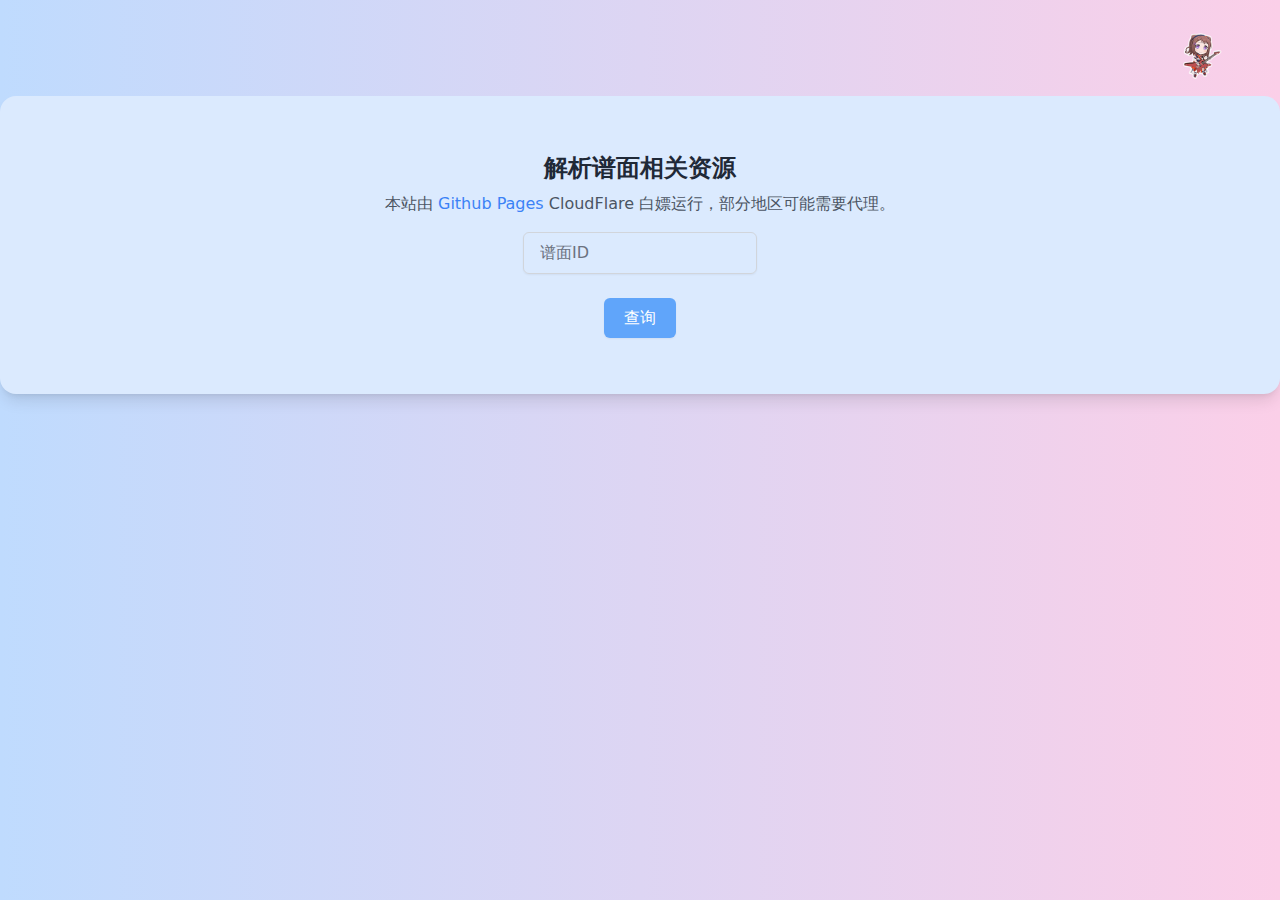
<file: index.html>
<!DOCTYPE html>
<html lang="zh">

<head>
    <meta charset="UTF-8">
    <meta name="viewport"
        content="width=device-width, initial-scale=1.0, viewport-fit=cover, minimum-scale=1, maximum-scale=1.0, user-scalable=0" />
    <title>bdc</title>
    <link rel="stylesheet" href="./output.css">
    <link rel="icon" href="./logo.png" type="image/x-icon">

    <style>
        @keyframes slideDown {
            from {
                transform: translateY(-10%);
                opacity: 0;
            }

            to {
                transform: translateY(0);
                opacity: 1;
            }
        }

        .animate-slide-down {
            animation: slideDown 0.4s ease-out forwards;
        }


        /*@keyframes bob {*/

        /*    0%,*/
        /*    100% {*/
        /*        transform: translateY(-10px);*/
        /*    }*/

        /*    50% {*/
        /*        transform: translateY(10px);*/
        /*    }*/
        /*}*/

        .bob {
            animation: bob 10s infinite alternate;
        }

        @keyframes sway {

            0%,
            100% {
                transform: rotate(-16deg);
            }

            50% {
                transform: rotate(8deg);
            }
        }

        .sway {
            animation: sway 8s infinite alternate;
        }
    </style>
</head>


<body class="flex justify-center items-center bg-gradient-to-r from-blue-200 to-pink-200 pt-20">
    <div class="flex flex-col items-center w-full">
        <div class="container p-14 shadow-lg animate-slide-down my-4 bg-blue-100 blur-bg rounded-2xl">
            <h1 class="text-center text-2xl font-bold text-gray-800">解析谱面相关资源</h1>
            <!-- <p class="text-center text-gray-600 mt-2">本站需要连通 GitHub CloudFlare 站点，可能需要配合代理使用。</p> -->
            <p class="text-center text-gray-600 mt-2">本站由 <a href="https://github.com/kumoSleeping/bdc"
                    class="text-blue-500 hover:underline">Github Pages</a> CloudFlare 白嫖运行，部分地区可能需要代理。</p>

            <form id="queryForm" class="mt-4 flex flex-col items-center" action="javascript:void(0);">
                <input type="text" name="mm"
                    class=" px-4 py-2 border border-gray-300 rounded-md shadow-sm bg-transparent placeholder-gray-500 text-gray-800"
                    placeholder="谱面ID" required>
                <input type="submit" value="查询"
                    class="mt-6 px-5 py-2 rounded-md shadow-sm cursor-pointer bg-blue-400  hover:bg-blue-600 text-white">
                <!-- px-4 py-2 bg-blue-500 hover:bg-blue-600 text-white font-bold rounded-md cursor-pointer transition duration-300 ease-in-out -->
            </form>
        </div>
        <!-- 使用 Flexbox 让这个 div 自动左右缩放 -->
        <div class="container p-14 shadow-lg animate-slide-down my-7 bg-blue-100 blur-bg rounded-2xl flex-grow w-full hidden"
            id="resultsContainer"> <!-- 隐藏这个 div -->
            <div id="result" class=" flex flex-wrap justify-center space-x-4 rounded-md shadow-sm cursor-pointer"></div>
        </div>
        <div class="container p-14 shadow-lg animate-slide-down my-3 bg-blue-100 blur-bg rounded-2xl flex-grow w-full hidden"
            id="extraInfoContainer">
            <!-- 页面底脚 -->
            <p class="text-center text-gray-600">项目地址: <a href="https://github.com/kumoSleeping/bdc"
                    class="text-blue-500 hover:underline">kumoSleeping/bdc</a> 欢迎 Star 喵～</p>
            <!-- 居中的kumo签名2024 -->
            <p class="text-center text-gray-600 mt-2">kumo @Sleeping <a href="https://github.com/kumoSleeping"
                    class="text-blue-500 hover:underline">@2024</a></p>
        </div>

        <div id="copyAlert"
            class="fixed top-5 right-5 bg-blue-400 text-white py-2 px-7 rounded-md opacity-0 transition-opacity pointer-events-none">
            已复制
        </div>

        <div id="submitAlert"
            class="fixed top-5 right-5 bg-blue-400 text-white py-2 px-7 rounded-md opacity-0 transition-opacity pointer-events-none">
            正在查询
        </div>

        <img id="floatingImage" src="./logo.png" alt="ksm"
            class="absolute sway w-16 h-16 opacity-90 right-12 top-6 pointer-events-none">


    </div>
</body>



<script>
    document.getElementById('queryForm').addEventListener('submit', function (e) {
        e.preventDefault();
        var mm = document.querySelector('[name="mm"]').value;
        queryChart(mm); // 启动查询函数
    });

    function queryChart(mm) {
        console.log('开始查询，谱面ID:', mm);
        queryChartAlert(mm);
        const url = `https://chart-workers.kumo.ltd/?apiUrl=https://bestdori.com/api/post/details?id=${mm}`;

        // 隐藏extraInfoContainer和resultsContainer每次查询开始时
        const extraInfoContainer = document.getElementById('extraInfoContainer');
        extraInfoContainer.classList.add('hidden');
        const resultsContainer = document.getElementById('resultsContainer');
        resultsContainer.classList.add('hidden');

        fetch(url)
            .then(response => {
                if (!response.ok) {
                    throw new Error('网络响应错误');
                }
                return response.json();
            })
            .then(data => {
                console.log('查询结果:', data);
                if (data && data.post) {
                    // 处理数据
                    try {
                        // 尝试执行可能抛出错误的代码
                        chartJson = JSON.stringify(data.post.chart).replace(/ /g, '').replace(/'/g, '"').replace(/True/g, 'true');
                    } catch (error) {
                        // 捕获到错误时执行
                        console.error('处理chartJson时发生错误:', error);
                        displayError('查询异常', '大概是此ID的帖子不存在谱面文件。');
                        return; // 由于发生错误，提前退出函数
                    }
                    const title = data.post.title + ' - ' + data.post.artists;
                    // "author":{"username":"LiyaWhite","nickname":"莉娅酱","titles":null},"likes":4,"liked":false,"tags":[]}}
                    let author;

                    if (data.post.author.nickname) {
                        author = data.post.author.nickname + ' (' + data.post.author.username + ')';
                    } else {
                        author = data.post.author.username;
                    }
                    const au_ayachan = `https://proxy.ayachan.fun/assets/bestdori/${mm}/audio`;
                    const co_ayachan = `https://proxy.ayachan.fun/assets/bestdori/${mm}/cover`;
                    const au = data.post.song && data.post.song.audio ? data.post.song.audio : false;
                    const co = data.post.song && data.post.song.cover ? data.post.song.cover : false;

                    // 显示结果并添加按钮
                    displayResultsAndButtons(author, title, chartJson, au, co, au_ayachan, co_ayachan);
                    // alert("查询成功，请查看隐藏的内容。");
                } else {
                    displayError('查询异常', '未找到相关谱面，请检查谱面ID是否正确。');
                }
            })
            .catch(error => {
                console.error('查询失败:', error);
                displayError('查询失败', '请检查网络连接或报告项目管理员。');
            });
    }

    function displayError(title, text) {
        const resultContainer = document.getElementById('result');
        resultContainer.innerHTML = ''; // 清空现有内容
        resultsContainer.classList.remove('hidden'); // 显示结果容器

        // 确保resultContainer使用垂直排列
        resultContainer.className = 'mt flex flex-col justify-center items-center space-y-4 rounded-md';

        const errorTitle = document.createElement('h2');
        errorTitle.textContent = title;
        errorTitle.className = 'text-center text-2xl font-bold text-red-600';
        resultContainer.appendChild(errorTitle);

        const errorText = document.createElement('p');
        errorText.textContent = text;
        errorText.className = 'text-center text-gray-600 mt-2';
        resultContainer.appendChild(errorText);

        // 显示第三个盒子的逻辑
        setTimeout(() => {
            const extraInfoContainer = document.getElementById('extraInfoContainer');
            extraInfoContainer.classList.remove('hidden');
        }, 500); // 0.5秒后执行


    }

    function displayResultsAndButtons(author, title, chartJson, au, co, au_ayachan, co_ayachan) {
        const resultContainer = document.getElementById('result');
        const resultsContainer = document.getElementById('resultsContainer'); // 确保你有这个ID对应的元素
        resultContainer.innerHTML = ''; // 清空现有内容
        resultsContainer.classList.remove('hidden'); // 移除hidden类，使其显示

        // 确保外层容器使用纵向排列
        resultContainer.className = 'flex flex-col justify-center items-center space-y-4';

        // 创建并添加标题
        const titleElement = document.createElement('h2');
        titleElement.textContent = title;
        titleElement.className = 'text-center text-2xl font-bold text-gray-800';
        resultContainer.appendChild(titleElement);

        // 创建并添加简短的介绍文本 - 第一部分
        const textElement1 = document.createElement('p');
        textElement1.textContent = author; // 第一部分文本
        textElement1.className = 'text-center text-gray-600';
        resultContainer.appendChild(textElement1);

        // 创建并添加简短的介绍文本 - 第二部分
        // const textElement2 = document.createElement('p');
        // textElement2.textContent = "及相关操作"; // 第二部分文本
        // textElement2.className = 'text-center text-gray-600';
        // resultContainer.appendChild(textElement2);

        // 使用Tailwind CSS的flex布局类来处理按钮的容器
        const buttonRow = document.createElement('div');
        buttonRow.className = 'flex flex-wrap justify-center gap-2';

        // 创建并添加按钮到buttonRow，使用Tailwind CSS的类
        addButton('复制谱面代码', () => copyToClipboard(chartJson), buttonRow);
        if (au) {
            addButton('复制音源链接', () => copyToClipboard(au), buttonRow);
        }
        if (co) {
            addButton('复制封面链接', () => copyToClipboard(co), buttonRow);
        }
        addButton('下载音源(ayachan反代)', () => window.open(au_ayachan, '_blank'), buttonRow);
        addButton('下载封面(ayachan反代)', () => window.open(co_ayachan, '_blank'), buttonRow);

        // 将buttonRow容器添加到resultContainer中
        resultContainer.appendChild(buttonRow);


        // 显示第三个盒子的逻辑
        setTimeout(() => {
            const extraInfoContainer = document.getElementById('extraInfoContainer');
            extraInfoContainer.classList.remove('hidden');
        }, 500); // 0.5秒后执行

    }


    function addButton(text, action, container) {
        const button = document.createElement('button');
        button.textContent = text;
        button.onclick = action;
        // 应用Tailwind CSS的类来设置按钮样式
        button.className = 'px-4 py-2 bg-blue-400 hover:bg-blue-600 text-white font-bold rounded-md cursor-pointer transition duration-300 ease-in-out';
        container.appendChild(button);
    }


    function copyToClipboard(text) {
        navigator.clipboard.writeText(text).then(() => {
            const alertBox = document.getElementById('copyAlert');
            alertBox.classList.remove('opacity-0'); // 显示提示
            alertBox.classList.add('opacity-100');

            setTimeout(() => {
                alertBox.classList.remove('opacity-100'); // 几秒后隐藏提示
                alertBox.classList.add('opacity-0');
            }, 700); // 3秒后自动消失
        }, (err) => {
            console.error('复制失败:', err);
        });
    }

    function queryChartAlert(mm) {
        // alert("查询成功，请查看隐藏的内容。");
        const alertBox = document.getElementById('submitAlert');
        alertBox.classList.remove('opacity-0'); // 显示提示
        alertBox.classList.add('opacity-100');

        setTimeout(() => {
            alertBox.classList.remove('opacity-100'); // 几秒后隐藏提示
            alertBox.classList.add('opacity-0');
        }, 700); // time

    }

    document.addEventListener('mousemove', function (e) {
        const floatingImage = document.getElementById('floatingImage');
        const mouseX = e.clientX;
        const mouseY = e.clientY;

        const translateX = mouseX - (floatingImage.offsetWidth / 2 - 30);
        const translateY = mouseY - (floatingImage.offsetHeight / 2 - 30);

        floatingImage.style.left = `${translateX}px`;
        floatingImage.style.top = `${translateY}px`;
    });

</script>
</body>

</html>
</file>
<file: output.css>
/*
! tailwindcss v3.4.10 | MIT License | https://tailwindcss.com
*/

/*
1. Prevent padding and border from affecting element width. (https://github.com/mozdevs/cssremedy/issues/4)
2. Allow adding a border to an element by just adding a border-width. (https://github.com/tailwindcss/tailwindcss/pull/116)
*/

*,
::before,
::after {
  box-sizing: border-box;
  /* 1 */
  border-width: 0;
  /* 2 */
  border-style: solid;
  /* 2 */
  border-color: #e5e7eb;
  /* 2 */
}

::before,
::after {
  --tw-content: '';
}

/*
1. Use a consistent sensible line-height in all browsers.
2. Prevent adjustments of font size after orientation changes in iOS.
3. Use a more readable tab size.
4. Use the user's configured `sans` font-family by default.
5. Use the user's configured `sans` font-feature-settings by default.
6. Use the user's configured `sans` font-variation-settings by default.
7. Disable tap highlights on iOS
*/

html,
:host {
  line-height: 1.5;
  /* 1 */
  -webkit-text-size-adjust: 100%;
  /* 2 */
  -moz-tab-size: 4;
  /* 3 */
  -o-tab-size: 4;
     tab-size: 4;
  /* 3 */
  font-family: ui-sans-serif, system-ui, sans-serif, "Apple Color Emoji", "Segoe UI Emoji", "Segoe UI Symbol", "Noto Color Emoji";
  /* 4 */
  font-feature-settings: normal;
  /* 5 */
  font-variation-settings: normal;
  /* 6 */
  -webkit-tap-highlight-color: transparent;
  /* 7 */
}

/*
1. Remove the margin in all browsers.
2. Inherit line-height from `html` so users can set them as a class directly on the `html` element.
*/

body {
  margin: 0;
  /* 1 */
  line-height: inherit;
  /* 2 */
}

/*
1. Add the correct height in Firefox.
2. Correct the inheritance of border color in Firefox. (https://bugzilla.mozilla.org/show_bug.cgi?id=190655)
3. Ensure horizontal rules are visible by default.
*/

hr {
  height: 0;
  /* 1 */
  color: inherit;
  /* 2 */
  border-top-width: 1px;
  /* 3 */
}

/*
Add the correct text decoration in Chrome, Edge, and Safari.
*/

abbr:where([title]) {
  -webkit-text-decoration: underline dotted;
          text-decoration: underline dotted;
}

/*
Remove the default font size and weight for headings.
*/

h1,
h2,
h3,
h4,
h5,
h6 {
  font-size: inherit;
  font-weight: inherit;
}

/*
Reset links to optimize for opt-in styling instead of opt-out.
*/

a {
  color: inherit;
  text-decoration: inherit;
}

/*
Add the correct font weight in Edge and Safari.
*/

b,
strong {
  font-weight: bolder;
}

/*
1. Use the user's configured `mono` font-family by default.
2. Use the user's configured `mono` font-feature-settings by default.
3. Use the user's configured `mono` font-variation-settings by default.
4. Correct the odd `em` font sizing in all browsers.
*/

code,
kbd,
samp,
pre {
  font-family: ui-monospace, SFMono-Regular, Menlo, Monaco, Consolas, "Liberation Mono", "Courier New", monospace;
  /* 1 */
  font-feature-settings: normal;
  /* 2 */
  font-variation-settings: normal;
  /* 3 */
  font-size: 1em;
  /* 4 */
}

/*
Add the correct font size in all browsers.
*/

small {
  font-size: 80%;
}

/*
Prevent `sub` and `sup` elements from affecting the line height in all browsers.
*/

sub,
sup {
  font-size: 75%;
  line-height: 0;
  position: relative;
  vertical-align: baseline;
}

sub {
  bottom: -0.25em;
}

sup {
  top: -0.5em;
}

/*
1. Remove text indentation from table contents in Chrome and Safari. (https://bugs.chromium.org/p/chromium/issues/detail?id=999088, https://bugs.webkit.org/show_bug.cgi?id=201297)
2. Correct table border color inheritance in all Chrome and Safari. (https://bugs.chromium.org/p/chromium/issues/detail?id=935729, https://bugs.webkit.org/show_bug.cgi?id=195016)
3. Remove gaps between table borders by default.
*/

table {
  text-indent: 0;
  /* 1 */
  border-color: inherit;
  /* 2 */
  border-collapse: collapse;
  /* 3 */
}

/*
1. Change the font styles in all browsers.
2. Remove the margin in Firefox and Safari.
3. Remove default padding in all browsers.
*/

button,
input,
optgroup,
select,
textarea {
  font-family: inherit;
  /* 1 */
  font-feature-settings: inherit;
  /* 1 */
  font-variation-settings: inherit;
  /* 1 */
  font-size: 100%;
  /* 1 */
  font-weight: inherit;
  /* 1 */
  line-height: inherit;
  /* 1 */
  letter-spacing: inherit;
  /* 1 */
  color: inherit;
  /* 1 */
  margin: 0;
  /* 2 */
  padding: 0;
  /* 3 */
}

/*
Remove the inheritance of text transform in Edge and Firefox.
*/

button,
select {
  text-transform: none;
}

/*
1. Correct the inability to style clickable types in iOS and Safari.
2. Remove default button styles.
*/

button,
input:where([type='button']),
input:where([type='reset']),
input:where([type='submit']) {
  -webkit-appearance: button;
  /* 1 */
  background-color: transparent;
  /* 2 */
  background-image: none;
  /* 2 */
}

/*
Use the modern Firefox focus style for all focusable elements.
*/

:-moz-focusring {
  outline: auto;
}

/*
Remove the additional `:invalid` styles in Firefox. (https://github.com/mozilla/gecko-dev/blob/2f9eacd9d3d995c937b4251a5557d95d494c9be1/layout/style/res/forms.css#L728-L737)
*/

:-moz-ui-invalid {
  box-shadow: none;
}

/*
Add the correct vertical alignment in Chrome and Firefox.
*/

progress {
  vertical-align: baseline;
}

/*
Correct the cursor style of increment and decrement buttons in Safari.
*/

::-webkit-inner-spin-button,
::-webkit-outer-spin-button {
  height: auto;
}

/*
1. Correct the odd appearance in Chrome and Safari.
2. Correct the outline style in Safari.
*/

[type='search'] {
  -webkit-appearance: textfield;
  /* 1 */
  outline-offset: -2px;
  /* 2 */
}

/*
Remove the inner padding in Chrome and Safari on macOS.
*/

::-webkit-search-decoration {
  -webkit-appearance: none;
}

/*
1. Correct the inability to style clickable types in iOS and Safari.
2. Change font properties to `inherit` in Safari.
*/

::-webkit-file-upload-button {
  -webkit-appearance: button;
  /* 1 */
  font: inherit;
  /* 2 */
}

/*
Add the correct display in Chrome and Safari.
*/

summary {
  display: list-item;
}

/*
Removes the default spacing and border for appropriate elements.
*/

blockquote,
dl,
dd,
h1,
h2,
h3,
h4,
h5,
h6,
hr,
figure,
p,
pre {
  margin: 0;
}

fieldset {
  margin: 0;
  padding: 0;
}

legend {
  padding: 0;
}

ol,
ul,
menu {
  list-style: none;
  margin: 0;
  padding: 0;
}

/*
Reset default styling for dialogs.
*/

dialog {
  padding: 0;
}

/*
Prevent resizing textareas horizontally by default.
*/

textarea {
  resize: vertical;
}

/*
1. Reset the default placeholder opacity in Firefox. (https://github.com/tailwindlabs/tailwindcss/issues/3300)
2. Set the default placeholder color to the user's configured gray 400 color.
*/

input::-moz-placeholder, textarea::-moz-placeholder {
  opacity: 1;
  /* 1 */
  color: #9ca3af;
  /* 2 */
}

input::placeholder,
textarea::placeholder {
  opacity: 1;
  /* 1 */
  color: #9ca3af;
  /* 2 */
}

/*
Set the default cursor for buttons.
*/

button,
[role="button"] {
  cursor: pointer;
}

/*
Make sure disabled buttons don't get the pointer cursor.
*/

:disabled {
  cursor: default;
}

/*
1. Make replaced elements `display: block` by default. (https://github.com/mozdevs/cssremedy/issues/14)
2. Add `vertical-align: middle` to align replaced elements more sensibly by default. (https://github.com/jensimmons/cssremedy/issues/14#issuecomment-634934210)
   This can trigger a poorly considered lint error in some tools but is included by design.
*/

img,
svg,
video,
canvas,
audio,
iframe,
embed,
object {
  display: block;
  /* 1 */
  vertical-align: middle;
  /* 2 */
}

/*
Constrain images and videos to the parent width and preserve their intrinsic aspect ratio. (https://github.com/mozdevs/cssremedy/issues/14)
*/

img,
video {
  max-width: 100%;
  height: auto;
}

/* Make elements with the HTML hidden attribute stay hidden by default */

[hidden] {
  display: none;
}

*, ::before, ::after {
  --tw-border-spacing-x: 0;
  --tw-border-spacing-y: 0;
  --tw-translate-x: 0;
  --tw-translate-y: 0;
  --tw-rotate: 0;
  --tw-skew-x: 0;
  --tw-skew-y: 0;
  --tw-scale-x: 1;
  --tw-scale-y: 1;
  --tw-pan-x:  ;
  --tw-pan-y:  ;
  --tw-pinch-zoom:  ;
  --tw-scroll-snap-strictness: proximity;
  --tw-gradient-from-position:  ;
  --tw-gradient-via-position:  ;
  --tw-gradient-to-position:  ;
  --tw-ordinal:  ;
  --tw-slashed-zero:  ;
  --tw-numeric-figure:  ;
  --tw-numeric-spacing:  ;
  --tw-numeric-fraction:  ;
  --tw-ring-inset:  ;
  --tw-ring-offset-width: 0px;
  --tw-ring-offset-color: #fff;
  --tw-ring-color: rgb(59 130 246 / 0.5);
  --tw-ring-offset-shadow: 0 0 #0000;
  --tw-ring-shadow: 0 0 #0000;
  --tw-shadow: 0 0 #0000;
  --tw-shadow-colored: 0 0 #0000;
  --tw-blur:  ;
  --tw-brightness:  ;
  --tw-contrast:  ;
  --tw-grayscale:  ;
  --tw-hue-rotate:  ;
  --tw-invert:  ;
  --tw-saturate:  ;
  --tw-sepia:  ;
  --tw-drop-shadow:  ;
  --tw-backdrop-blur:  ;
  --tw-backdrop-brightness:  ;
  --tw-backdrop-contrast:  ;
  --tw-backdrop-grayscale:  ;
  --tw-backdrop-hue-rotate:  ;
  --tw-backdrop-invert:  ;
  --tw-backdrop-opacity:  ;
  --tw-backdrop-saturate:  ;
  --tw-backdrop-sepia:  ;
  --tw-contain-size:  ;
  --tw-contain-layout:  ;
  --tw-contain-paint:  ;
  --tw-contain-style:  ;
}

::backdrop {
  --tw-border-spacing-x: 0;
  --tw-border-spacing-y: 0;
  --tw-translate-x: 0;
  --tw-translate-y: 0;
  --tw-rotate: 0;
  --tw-skew-x: 0;
  --tw-skew-y: 0;
  --tw-scale-x: 1;
  --tw-scale-y: 1;
  --tw-pan-x:  ;
  --tw-pan-y:  ;
  --tw-pinch-zoom:  ;
  --tw-scroll-snap-strictness: proximity;
  --tw-gradient-from-position:  ;
  --tw-gradient-via-position:  ;
  --tw-gradient-to-position:  ;
  --tw-ordinal:  ;
  --tw-slashed-zero:  ;
  --tw-numeric-figure:  ;
  --tw-numeric-spacing:  ;
  --tw-numeric-fraction:  ;
  --tw-ring-inset:  ;
  --tw-ring-offset-width: 0px;
  --tw-ring-offset-color: #fff;
  --tw-ring-color: rgb(59 130 246 / 0.5);
  --tw-ring-offset-shadow: 0 0 #0000;
  --tw-ring-shadow: 0 0 #0000;
  --tw-shadow: 0 0 #0000;
  --tw-shadow-colored: 0 0 #0000;
  --tw-blur:  ;
  --tw-brightness:  ;
  --tw-contrast:  ;
  --tw-grayscale:  ;
  --tw-hue-rotate:  ;
  --tw-invert:  ;
  --tw-saturate:  ;
  --tw-sepia:  ;
  --tw-drop-shadow:  ;
  --tw-backdrop-blur:  ;
  --tw-backdrop-brightness:  ;
  --tw-backdrop-contrast:  ;
  --tw-backdrop-grayscale:  ;
  --tw-backdrop-hue-rotate:  ;
  --tw-backdrop-invert:  ;
  --tw-backdrop-opacity:  ;
  --tw-backdrop-saturate:  ;
  --tw-backdrop-sepia:  ;
  --tw-contain-size:  ;
  --tw-contain-layout:  ;
  --tw-contain-paint:  ;
  --tw-contain-style:  ;
}

.container {
  width: 100%;
}

@media (min-width: 640px) {
  .container {
    max-width: 640px;
  }
}

@media (min-width: 768px) {
  .container {
    max-width: 768px;
  }
}

@media (min-width: 1024px) {
  .container {
    max-width: 1024px;
  }
}

@media (min-width: 1280px) {
  .container {
    max-width: 1280px;
  }
}

@media (min-width: 1536px) {
  .container {
    max-width: 1536px;
  }
}

.pointer-events-none {
  pointer-events: none;
}

.fixed {
  position: fixed;
}

.absolute {
  position: absolute;
}

.right-12 {
  right: 3rem;
}

.right-5 {
  right: 1.25rem;
}

.top-5 {
  top: 1.25rem;
}

.top-6 {
  top: 1.5rem;
}

.my-3 {
  margin-top: 0.75rem;
  margin-bottom: 0.75rem;
}

.my-4 {
  margin-top: 1rem;
  margin-bottom: 1rem;
}

.my-7 {
  margin-top: 1.75rem;
  margin-bottom: 1.75rem;
}

.mt-2 {
  margin-top: 0.5rem;
}

.mt-4 {
  margin-top: 1rem;
}

.mt-6 {
  margin-top: 1.5rem;
}

.flex {
  display: flex;
}

.hidden {
  display: none;
}

.h-16 {
  height: 4rem;
}

.w-16 {
  width: 4rem;
}

.w-full {
  width: 100%;
}

.flex-grow {
  flex-grow: 1;
}

.transform {
  transform: translate(var(--tw-translate-x), var(--tw-translate-y)) rotate(var(--tw-rotate)) skewX(var(--tw-skew-x)) skewY(var(--tw-skew-y)) scaleX(var(--tw-scale-x)) scaleY(var(--tw-scale-y));
}

.cursor-pointer {
  cursor: pointer;
}

.flex-col {
  flex-direction: column;
}

.flex-wrap {
  flex-wrap: wrap;
}

.items-center {
  align-items: center;
}

.justify-center {
  justify-content: center;
}

.gap-2 {
  gap: 0.5rem;
}

.space-x-4 > :not([hidden]) ~ :not([hidden]) {
  --tw-space-x-reverse: 0;
  margin-right: calc(1rem * var(--tw-space-x-reverse));
  margin-left: calc(1rem * calc(1 - var(--tw-space-x-reverse)));
}

.space-y-4 > :not([hidden]) ~ :not([hidden]) {
  --tw-space-y-reverse: 0;
  margin-top: calc(1rem * calc(1 - var(--tw-space-y-reverse)));
  margin-bottom: calc(1rem * var(--tw-space-y-reverse));
}

.rounded-2xl {
  border-radius: 1rem;
}

.rounded-md {
  border-radius: 0.375rem;
}

.border {
  border-width: 1px;
}

.border-gray-300 {
  --tw-border-opacity: 1;
  border-color: rgb(209 213 219 / var(--tw-border-opacity));
}

.bg-blue-100 {
  --tw-bg-opacity: 1;
  background-color: rgb(219 234 254 / var(--tw-bg-opacity));
}

.bg-blue-400 {
  --tw-bg-opacity: 1;
  background-color: rgb(96 165 250 / var(--tw-bg-opacity));
}

.bg-blue-500 {
  --tw-bg-opacity: 1;
  background-color: rgb(59 130 246 / var(--tw-bg-opacity));
}

.bg-transparent {
  background-color: transparent;
}

.bg-gradient-to-r {
  background-image: linear-gradient(to right, var(--tw-gradient-stops));
}

.from-blue-200 {
  --tw-gradient-from: #bfdbfe var(--tw-gradient-from-position);
  --tw-gradient-to: rgb(191 219 254 / 0) var(--tw-gradient-to-position);
  --tw-gradient-stops: var(--tw-gradient-from), var(--tw-gradient-to);
}

.to-pink-200 {
  --tw-gradient-to: #fbcfe8 var(--tw-gradient-to-position);
}

.p-14 {
  padding: 3.5rem;
}

.px-4 {
  padding-left: 1rem;
  padding-right: 1rem;
}

.px-5 {
  padding-left: 1.25rem;
  padding-right: 1.25rem;
}

.px-7 {
  padding-left: 1.75rem;
  padding-right: 1.75rem;
}

.py-2 {
  padding-top: 0.5rem;
  padding-bottom: 0.5rem;
}

.pt-20 {
  padding-top: 5rem;
}

.text-center {
  text-align: center;
}

.text-2xl {
  font-size: 1.5rem;
  line-height: 2rem;
}

.font-bold {
  font-weight: 700;
}

.text-blue-500 {
  --tw-text-opacity: 1;
  color: rgb(59 130 246 / var(--tw-text-opacity));
}

.text-gray-600 {
  --tw-text-opacity: 1;
  color: rgb(75 85 99 / var(--tw-text-opacity));
}

.text-gray-800 {
  --tw-text-opacity: 1;
  color: rgb(31 41 55 / var(--tw-text-opacity));
}

.text-red-600 {
  --tw-text-opacity: 1;
  color: rgb(220 38 38 / var(--tw-text-opacity));
}

.text-white {
  --tw-text-opacity: 1;
  color: rgb(255 255 255 / var(--tw-text-opacity));
}

.placeholder-gray-500::-moz-placeholder {
  --tw-placeholder-opacity: 1;
  color: rgb(107 114 128 / var(--tw-placeholder-opacity));
}

.placeholder-gray-500::placeholder {
  --tw-placeholder-opacity: 1;
  color: rgb(107 114 128 / var(--tw-placeholder-opacity));
}

.opacity-0 {
  opacity: 0;
}

.opacity-100 {
  opacity: 1;
}

.opacity-90 {
  opacity: 0.9;
}

.shadow-lg {
  --tw-shadow: 0 10px 15px -3px rgb(0 0 0 / 0.1), 0 4px 6px -4px rgb(0 0 0 / 0.1);
  --tw-shadow-colored: 0 10px 15px -3px var(--tw-shadow-color), 0 4px 6px -4px var(--tw-shadow-color);
  box-shadow: var(--tw-ring-offset-shadow, 0 0 #0000), var(--tw-ring-shadow, 0 0 #0000), var(--tw-shadow);
}

.shadow-sm {
  --tw-shadow: 0 1px 2px 0 rgb(0 0 0 / 0.05);
  --tw-shadow-colored: 0 1px 2px 0 var(--tw-shadow-color);
  box-shadow: var(--tw-ring-offset-shadow, 0 0 #0000), var(--tw-ring-shadow, 0 0 #0000), var(--tw-shadow);
}

.transition {
  transition-property: color, background-color, border-color, text-decoration-color, fill, stroke, opacity, box-shadow, transform, filter, -webkit-backdrop-filter;
  transition-property: color, background-color, border-color, text-decoration-color, fill, stroke, opacity, box-shadow, transform, filter, backdrop-filter;
  transition-property: color, background-color, border-color, text-decoration-color, fill, stroke, opacity, box-shadow, transform, filter, backdrop-filter, -webkit-backdrop-filter;
  transition-timing-function: cubic-bezier(0.4, 0, 0.2, 1);
  transition-duration: 150ms;
}

.transition-opacity {
  transition-property: opacity;
  transition-timing-function: cubic-bezier(0.4, 0, 0.2, 1);
  transition-duration: 150ms;
}

.duration-300 {
  transition-duration: 300ms;
}

.ease-in-out {
  transition-timing-function: cubic-bezier(0.4, 0, 0.2, 1);
}

.ease-out {
  transition-timing-function: cubic-bezier(0, 0, 0.2, 1);
}

.hover\:bg-blue-600:hover {
  --tw-bg-opacity: 1;
  background-color: rgb(37 99 235 / var(--tw-bg-opacity));
}

.hover\:underline:hover {
  text-decoration-line: underline;
}
</file>
